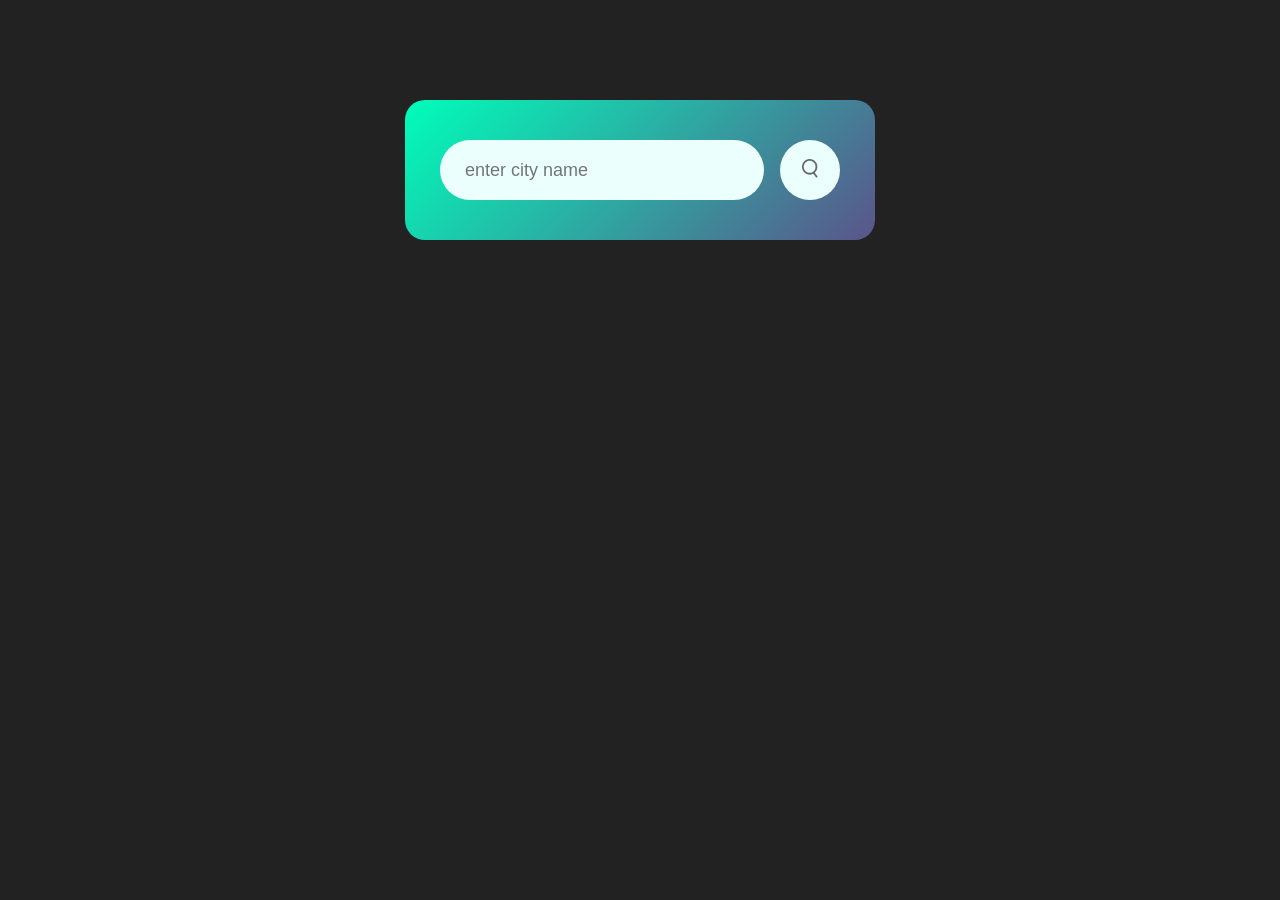
<file: weather/index.html>
<!DOCTYPE html>
<html lang="en">
<head>
    <meta charset="UTF-8">
    <meta name="viewport" content="width=device-width, initial-scale=1.0">
    <title>weather</title>
    <link rel="stylesheet" href="style.css">
</head>
<body>
    <div class="card">
        <div class="search">
            <input type="text" placeholder="enter city name" spellcheck="false">
            <button><img src="images/search.png"></button>
        </div>
        <div class="weather">
            <img src="images/rain.png" class="weather-icon">
            <h1 class="temp">22°c</h1>
            <h2 class="city">New York</h2>
            <div class="detailes">
                <div class="col">
                    <img src="images/humidity.png" >
                    <div>
                        <p class="humidity">50%</p>
                        <p>humidity</p>
                    </div>
                </div>
                <div class="col">
                    <img src="images/wind.png" >
                    <div>
                        <p class="wind">15 km/h</p>
                        <p>wind speed</p>
                    </div>
                </div>
            </div>
        </div>
    </div>
 <script>
    const apikey = "d225d2015537aa4995e018103aaa1f93";
    const apiUrl = "https://api.openweathermap.org/data/2.5/weather?&units=metric&q=";
    const searchBox = document.querySelector(".search input");
    const searchBtn = document.querySelector(".search button");
    const weatherIcon = document.querySelector(".weather-icon");
    async function checkWeather(city){
        const response = await fetch(apiUrl + city + `&appid=${apikey}`);
        var data = await response.json();
       

        document.querySelector(".city").innerHTML = data.name;
        document.querySelector(".temp").innerHTML = Math.round(data.main.temp )+ "°c";
        document.querySelector(".humidity").innerHTML = data.main.humidity + "%";
        document.querySelector(".wind").innerHTML = data.wind.speed + " km/h";
        if(data.weather[0].main == "Clouds"){
            weatherIcon.src = "images/clouds.png";
        }
        else if(data.weather[0].main == "Clear"){
            weatherIcon.src = "images/clear.png";
        }
        else if(data.weather[0].main == "Rain"){
            weatherIcon.src = "images/rain.png";
        }
        else if(data.weather[0].main == "Drizzle"){
            weatherIcon.src = "images/drizzle.png";
        }
        else if(data.weather[0].main == "Mist"){
            weatherIcon.src = "images/mist.png";
        }
        document.querySelector(".weather").style.display = "block";
    }
    searchBtn.addEventListener("click",()=>{
        checkWeather(searchBox.value);
    })
    
 </script>


</body>
</html>
</file>
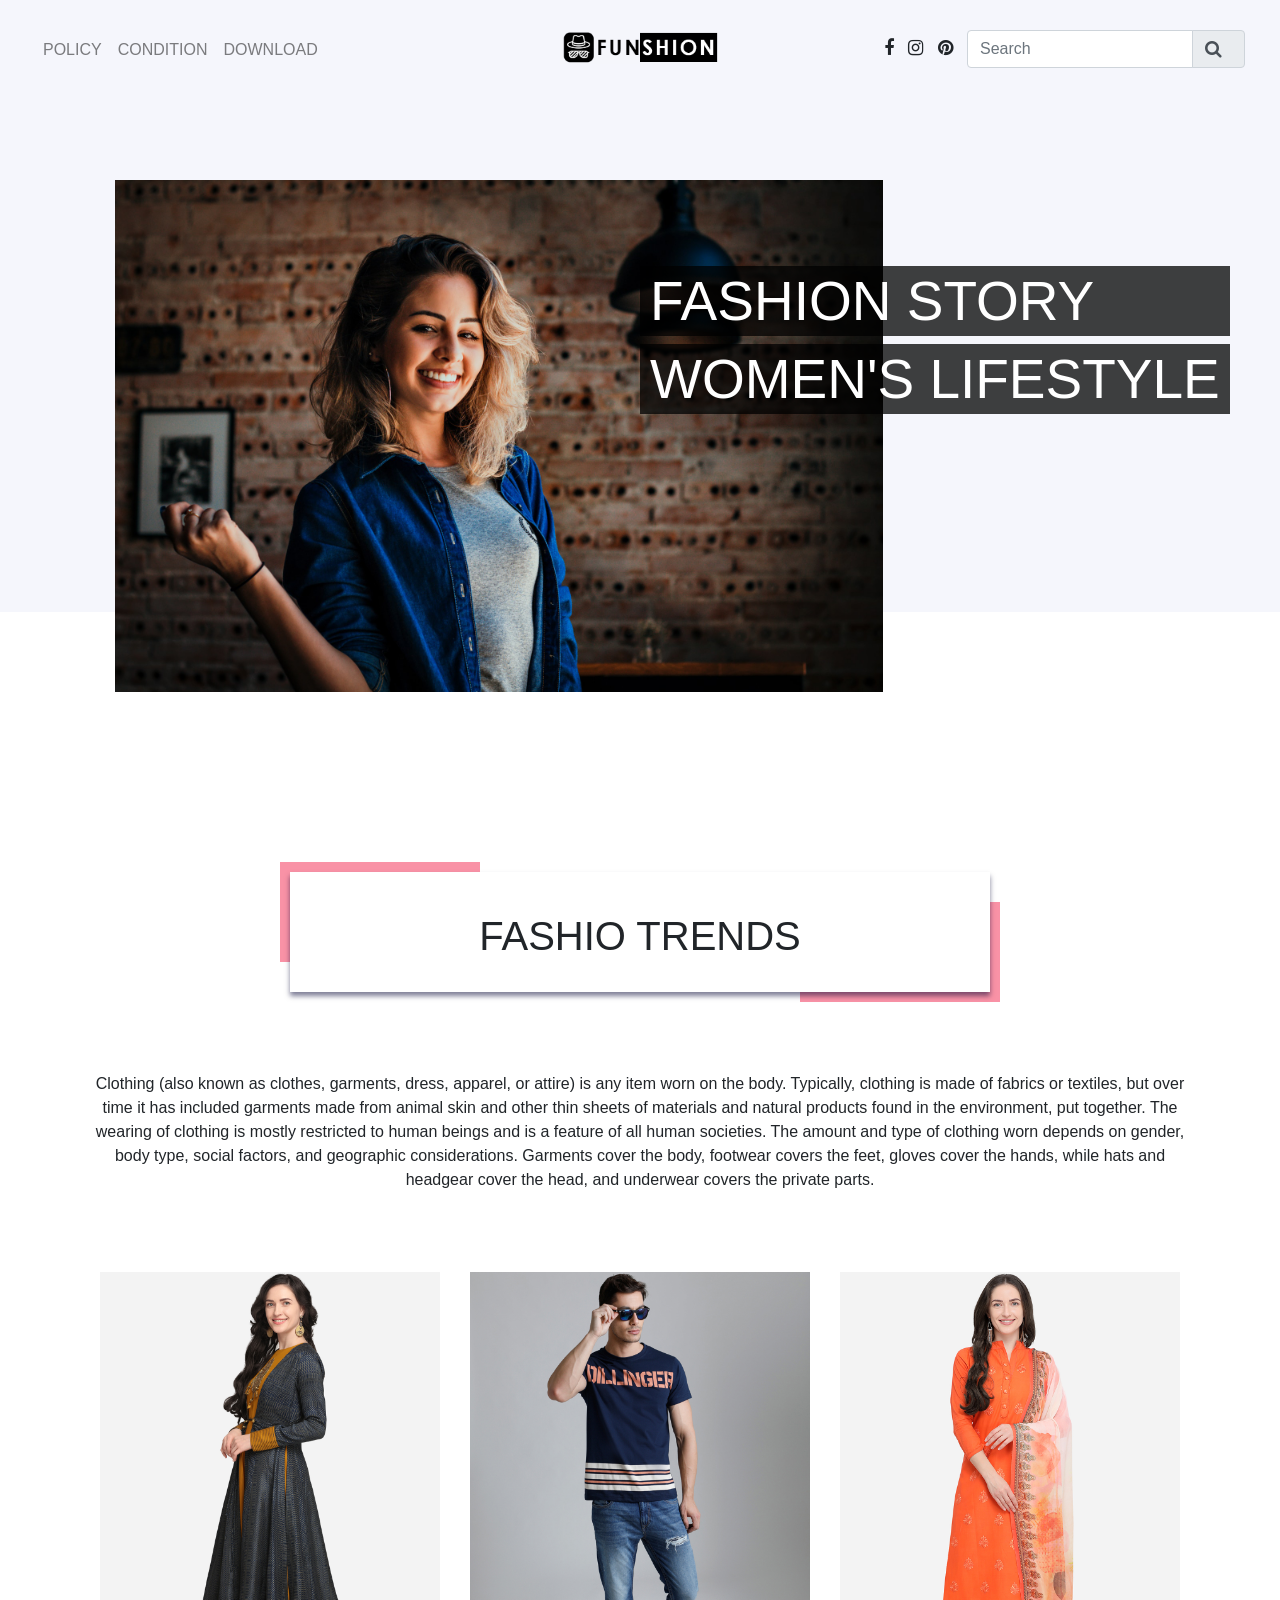
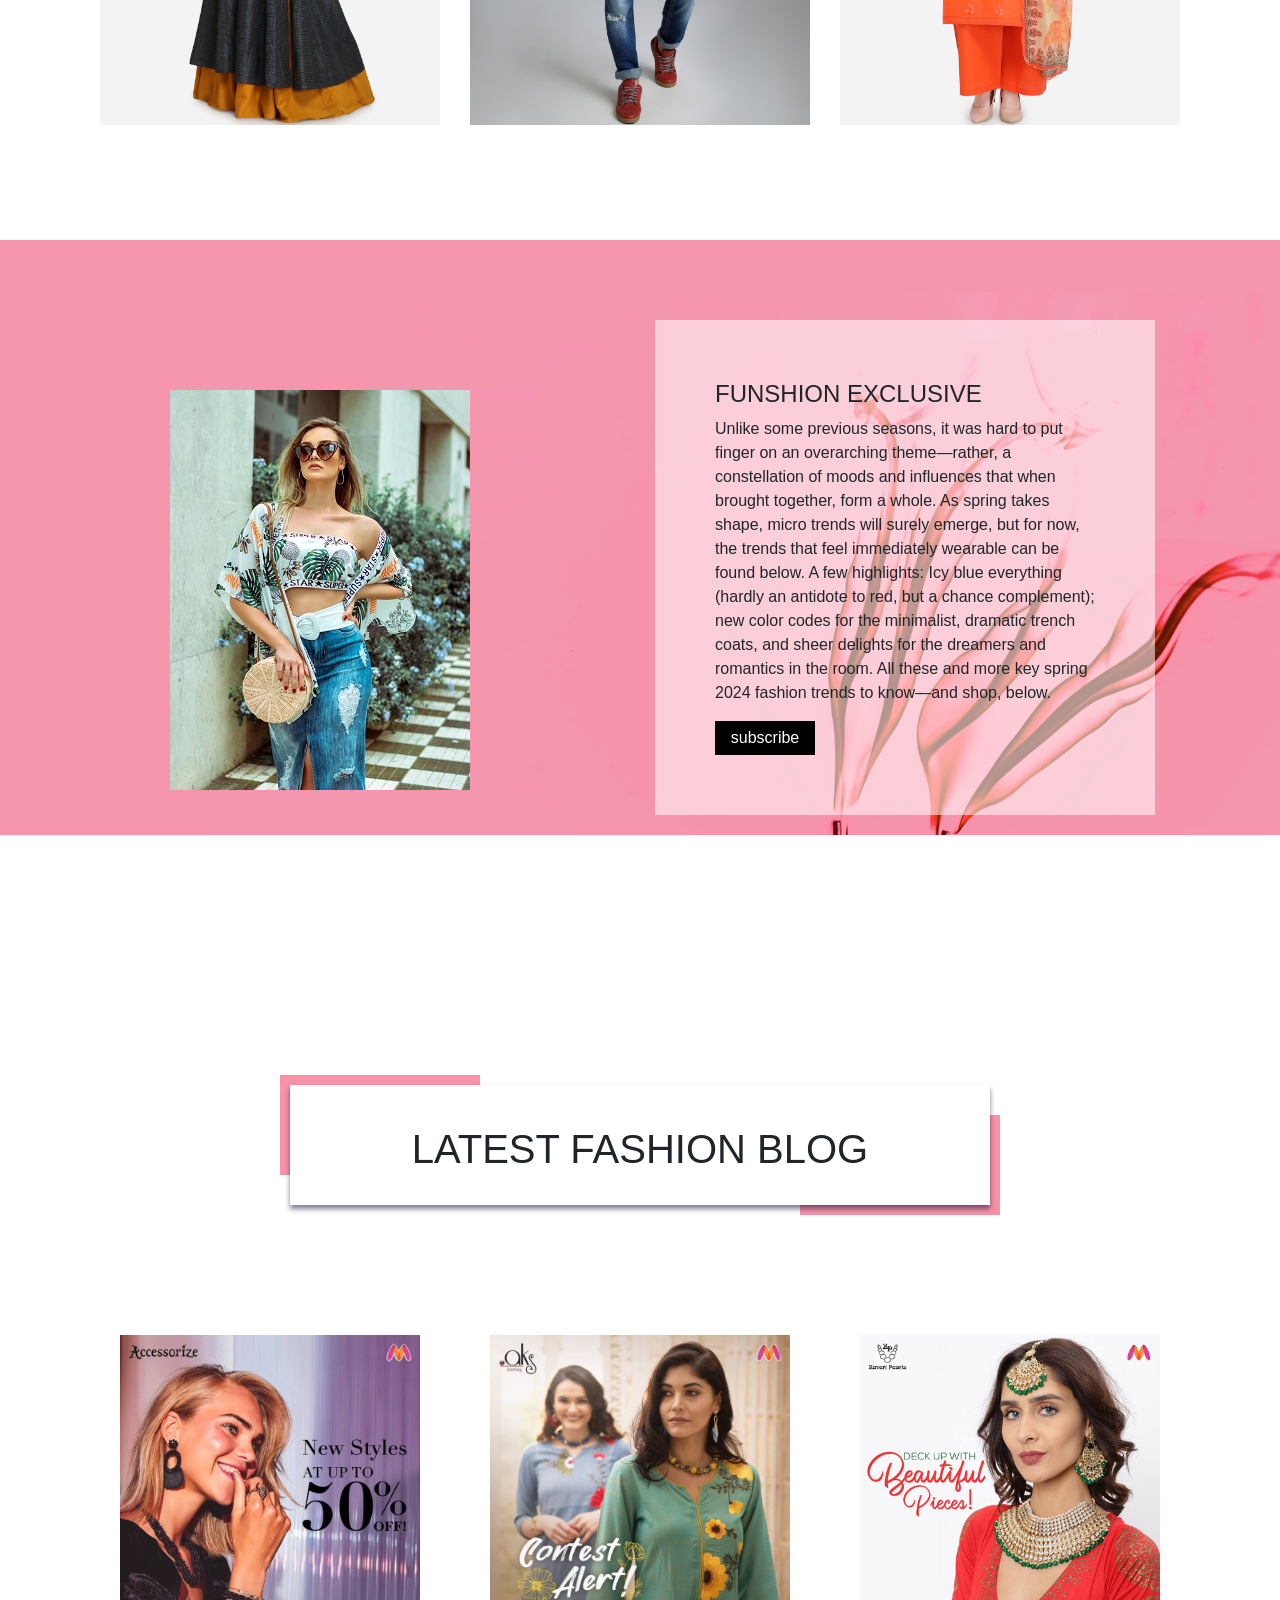
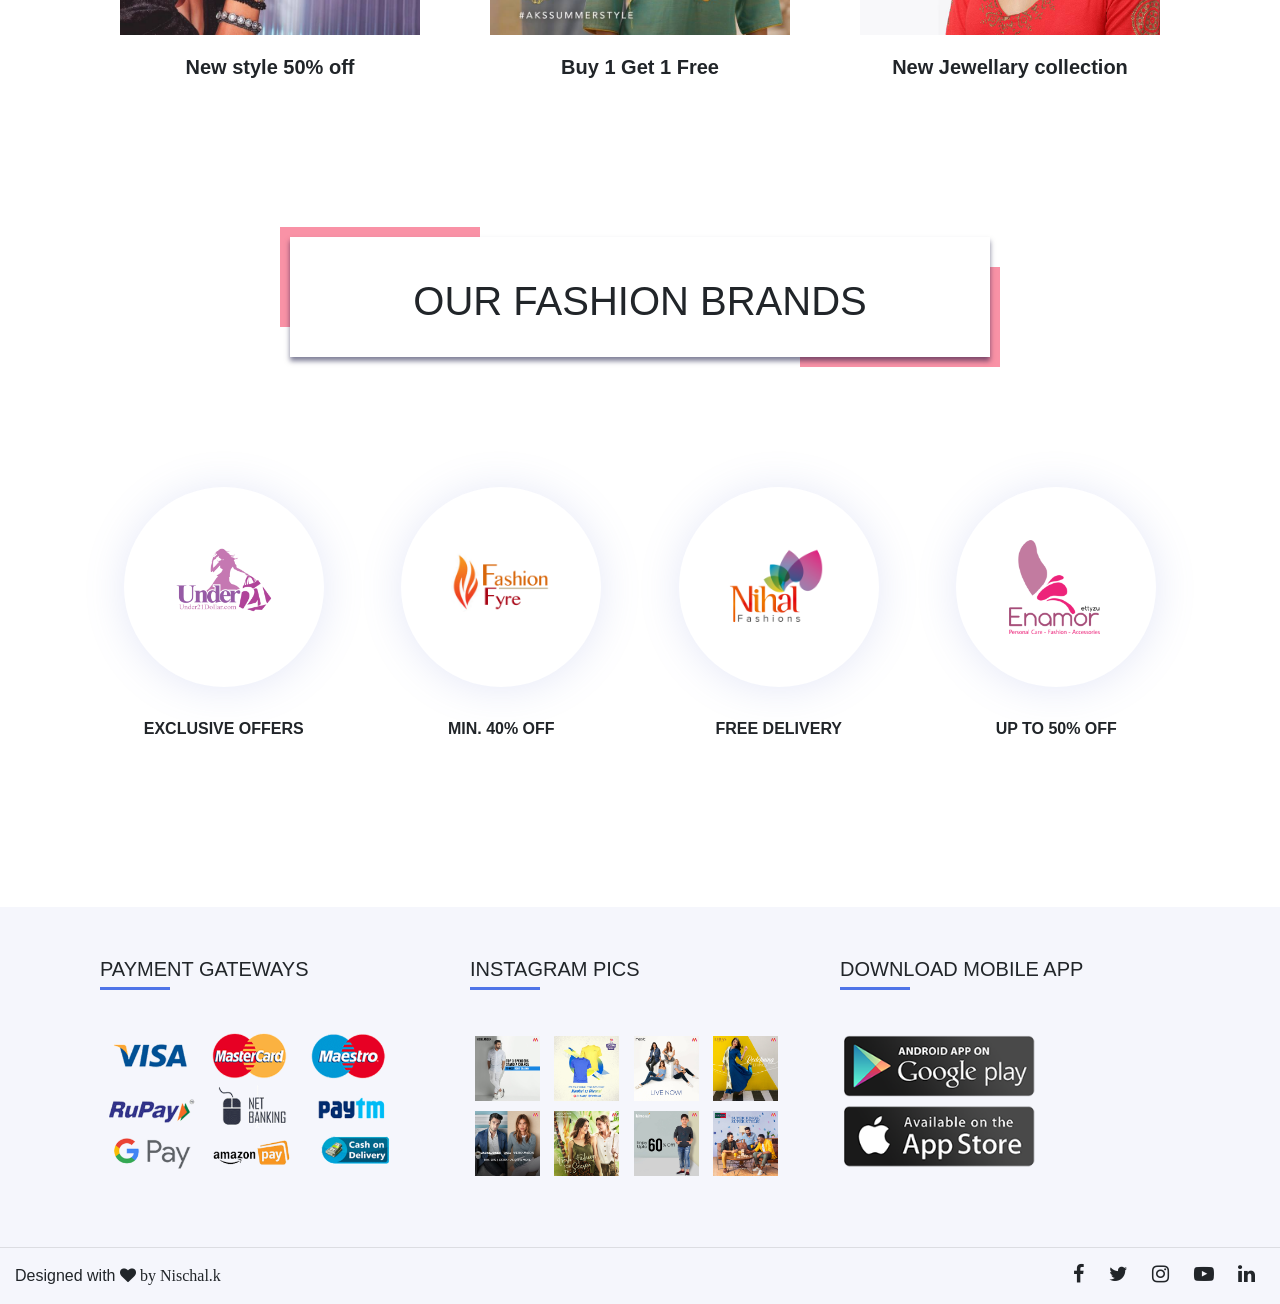
<file: webisite 1/index.html>
<!DOCTYPE html>
<html lang="en">
<head>
    <meta charset="UTF-8">
    <meta name="viewport" content="width=device-width, initial-scale=1.0">
    <title>Fashion Lifestyle Website</title>
    <link rel="stylesheet" href="style.css">
    <link rel="stylesheet" href="https://cdnjs.cloudflare.com/ajax/libs/font-awesome/4.7.0/css/font-awesome.css">
    <link rel="stylesheet" href="https://cdn.jsdelivr.net/npm/bootstrap@4.3.1/dist/css/bootstrap.min.css">
    <script src="https://code.jquery.com/jquery-3.3.1.slim.min.js"></script>
    <script src="https://cdn.jsdelivr.net/npm/bootstrap@4.3.1/dist/js/bootstrap.min.js"></script>
    </head>
<body>
    <section class="header">
        <nav class="navbar navbar-expand-lg navbar-light">
            <a class="navbar-brand" href="#"><img src="Fashion_web_img/fashion-logo.jpg" ></a>
            <button class="navbar-toggler" type="button" data-toggle="collapse" data-target="#navbarNav" aria-controls="navbarNav" aria-expanded="false" aria-label="Toggle navigation">
              <i class="fa fa-bars" ></i>
            </button>
            <div class="collapse navbar-collapse" id="navbarNav">
              <ul class="navbar-nav">
                
                <li class="nav-item">
                  <a class="nav-link" href="#">POLICY</a>
                </li>
                <li class="nav-item">
                  <a class="nav-link" href="#">CONDITION</a>
                </li>
                <li class="nav-item">
                    <a class="nav-link" href="#">DOWNLOAD</a>
                  </li>
              </ul>

              <ul class="right-menu ml-auto">
                
                <li><i class="fa fa-facebook" ></i></li>
                <li><i class="fa fa-instagram" ></i></li>
                <li><i class="fa fa-pinterest" ></i></li>
                <li>
                  <div class="input-group mb-3">
                  <input type="text" class="form-control" placeholder="Search">
                  <div class="input-group-append">
                  <span class="input-group-text" ><i class="fa fa-search" ></i></span>
                    </div>
                  </div>
                </li>
                
              </ul>





            </div>
          </nav>
          <div class="banner">
            <div class="banner-img">
              <img src="Fashion_web_img/banner.jpg">
            </div>
            <div class="banner-title">
              <h1>FASHION STORY</h1>
              <h1>WOMEN'S LIFESTYLE</h1>
            </div>
          </div>
    </section>
    <section class="fashion-trends">
      <div class="container">
        <div class="fashion-box">
          <div class="title-style text-center">
            <h1>FASHIO TRENDS</h1>
          </div>
          <P class="text-center">
            Clothing (also known as clothes, garments, dress, apparel, or attire) is any item worn on the body.
             Typically, clothing is made of fabrics or textiles, but over time it has included garments made from animal skin 
             and other thin sheets of materials and natural products found in the environment, put together. 
             The wearing of clothing is mostly restricted to human beings and is a feature of all human societies.
              The amount and type of clothing worn depends on gender, body type, social factors, and geographic considerations.
               Garments cover the body, footwear covers the feet, gloves cover the hands, while hats and headgear cover the head, and underwear covers the private parts.
          </P>
        </div>
        <div class="row">
          <div class="col-md-4">
            <div class="trending-img">
              <img src="Fashion_web_img/trend-1.jpg" >
              <button class="btn-buy">Buy Now</button>
              <div class="overlay"></div>

            </div>
          </div>
          <div class="col-md-4">
            <div class="trending-img">
              <img src="Fashion_web_img/trend-2.jpg" >
              <button class="btn-buy">Buy Now</button>
              <div class="overlay"></div>

            </div>
          </div>
          <div class="col-md-4">
            <div class="trending-img">
              <img src="Fashion_web_img/trend-3.jpg" >
              <button class="btn-buy">Buy Now</button>
              <div class="overlay"></div>

            </div>

          </div>
        </div>
      </div>
    </section>
    <section class="offer">
      <div class="row">
        <div class="col-md-6  text-center" >
          <img src="Fashion_web_img/exclusive.jpeg">
        </div>
        <div class="col-md-6">
          <div class="subscribe">
            <h4>FUNSHION EXCLUSIVE</h4>
            <P>Unlike some previous seasons, it was hard to put finger on an overarching theme—rather, 
              a constellation of moods and influences that when brought together, form a whole.
              As spring takes shape, micro trends will surely emerge, but for now, the trends that feel immediately wearable can be found below.
              A few highlights: Icy blue everything (hardly an antidote to red, but a chance complement); new color codes for the minimalist, dramatic trench coats, 
              and sheer delights for the dreamers and romantics in the room. All these and more key spring 2024 fashion trends to know—and shop, below.
              </P>
              <a href="#">subscribe</a>
          </div>
        </div>
      </div>
    </section>
    <section class="fashion-blog">
      <div class="title-style text-center">
        <h1>LATEST FASHION BLOG</h1>
      </div>
      <div class="container">
        <div class="row">
          <div class="col-md-4 text-center">
            <div class="blog-img">
              <img src="Fashion_web_img/blog-1.jpg" >
            </div>
            <h5>New style 50% off</h5>
          </div>
          <div class="col-md-4 text-center">
            <div class="blog-img">
              <img src="Fashion_web_img/blog-2.jpg" >
            </div>
            <h5>Buy 1 Get 1 Free</h5>
          </div>
          <div class="col-md-4 text-center">
            <div class="blog-img">
              <img src="Fashion_web_img/blog-3.jpg" >
            </div>
            <h5>New Jewellary collection</h5>
          </div>
          
        </div>
      </div>

    </section>
    <section class="fashion-brands">
      <div class="title-style text-center">
        <h1>OUR FASHION BRANDS</h1>
      </div>
      <div class="container">
        <div class="row text-center">
          <div class="col-md-3">
            <div class="brand-logo">
              <img src="Fashion_web_img/brand1.png">
            </div>
            <p>EXCLUSIVE OFFERS</p>
             </div>
          <div class="col-md-3">
            <div class="brand-logo">
              <img src="Fashion_web_img/brand2.png">
            </div>
            <p>MIN. 40% OFF</p>

             </div>
          <div class="col-md-3">
            <div class="brand-logo">
              <img src="Fashion_web_img/brand3.png">
            </div>
            <p>FREE DELIVERY</p>
          </div>
          <div class="col-md-3">
            <div class="brand-logo">
              <img src="Fashion_web_img/brand4.png">
            </div>
            <p>UP TO 50% OFF</p>

             </div>


        </div>
      </div>
    </section>
    <section class="footer">
      <div class="container">
        <div class="row">
          <div class="col-md-4">
            <div class="payment">
            <h5>PAYMENT GATEWAYS</h5>
            <img src="Fashion_web_img/payment.png" >
          </div>
          </div>
          <div class="col-md-4">
            <div class="insta-img">
              <h5>INSTAGRAM PICS</h5>
              <img src="Fashion_web_img/insta1.jpg">
              <img src="Fashion_web_img/insta2.jpg">
              <img src="Fashion_web_img/insta3.jpg">
              <img src="Fashion_web_img/insta4.jpg">
              <img src="Fashion_web_img/insta5.jpg">
              <img src="Fashion_web_img/insta6.jpg">
              <img src="Fashion_web_img/insta7.jpg">
              <img src="Fashion_web_img/insta8.jpg">
             
            </div>
          </div>
          <div class="col-md-4">
            <div class="app-download">
              <h5>DOWNLOAD MOBILE APP</h5>
              <img src="Fashion_web_img/play-store.png" >
              <img src="Fashion_web_img/app-store.png" >
            </div>
          </div>
        </div>
      </div>
      <hr>
      <div class="row">
        <div class="col-md-8">
          <p class="copyright">Designed with <i class="fa fa-heart"> by Nischal.k</i></p>
        </div>
        <div class="col-md-4">
          <div class="footer-icons">
            <i class="fa fa-facebook"></i>
            <i class="fa fa-twitter"></i>
            <i class="fa fa-instagram"></i>
            <i class="fa fa-youtube-play"></i>
            <i class="fa fa-linkedin"></i>






          </div>
        </div>
      </div>
    </section>
</body>
</html>
</file>
<file: weather/style.css>
*{
    margin: 0;
    padding: 0;
    font-family: 'poppins',sans-serif;
    box-sizing: border-box;
}
body{
    background: #222;
}
.card{
    width: 90%;
    max-width: 470px;
    background: linear-gradient(135deg,#00feba,#5b548a);
    color: #fff;
    margin: 100px auto 0;
    border-radius: 20px;
    padding: 40px 35px;
    text-align: center;
}
.search{
    width: 100%;
    display: flex;
    align-items: center;
    justify-content: space-between;
}
.search input{
    border: 0;
    outline: 0;
    background: #ebfffc;
    color: #555;
    padding: 10px 25px;
    height: 60px;
    border-radius: 30px;
    flex: 1;
    margin-right: 16px;
    font-size: 18px;
}
.search button{
    border: 0;
    outline: 0;
    background: #ebfffc;
    border-radius: 50%;
    width: 60px;
    height: 60px;
    cursor: pointer;
}
.search button img{
    width: 16px;
}
.weather-icon{
    width: 170px;
    margin-top: 30px;
}
.weather h1{
    font-size: 80px;
    font-weight: 500;
}
.weather h2{
    font-size: 45px;
    font-weight: 400;
    margin-top: -10px;
}
.detailes{
    display: flex;
    align-items: center;
    justify-content: space-between;
    padding: 0 20px;
    margin-top: 50px;
}
.col{
    display: flex;
    align-items: center;
    text-align: left;
}
.col img{
    width: 40px;
    margin-right: 10px;
    
}
.humidity, .wind{
    font-size: 28px;
    margin-top: -6px;
}
.weather{
    display: none;
}
</file>
<file: webisite 1/style.css>
*{
    margin: 0;
    padding: 0;
}
.right-menu li{
    display:inline-block;
    margin-top: 30px !important;

}
.right-menu li .fa{
    font-size: 18px;
    margin-right: 10px;
    cursor: pointer;
}
.navbar-brand img{
    width: 160px;
}
.navbar-brand {
    left: 50%;
    top: 25px;
    transform: translateX(-50%);
    position: absolute;
}
.header{
    background: #f5f6fc;
    margin-bottom: 80px;
}
.navbar {
    padding: 0 35px !important;

}
.navbar-toggler{
    border: none !important;
    outline: none !important;
    padding: 0 !important;
    margin-top: 30px;
}
.navbar-toggler .fa{
    font-size: 30px;
    cursor: pointer;
}
.banner-img{
    margin: 80px 115px;
    width: 60%;
}
.banner-img img{
    width: 100%;
    margin-bottom: -80px;
}
.banner{
    position: relative;
}
.banner-title{
    position: absolute;
    left: 50%;
    top: 20%;
}
.banner-title h1{
    font-size: 55px;
    background: rgba(0, 0, 0, 0.75);
    color: #fff;
    line-height: 70px;
    padding: 0px 10px 0 10px;
}
.fashion-trends{
    padding: 100px 0;
}
.fashion-box{
    margin: 80px 0;
}
.title-style h1{

    padding: 40px 0;


}
.title-style{
    margin: 0 auto 80px;
    height: 120px;
    width: 80%;
    max-width: 700px;
    background: #fff;
    position: relative;
    box-shadow: 0 4px 5px 0 rgba(0, 0, 50, 0.5);
}
.title-style::after{
    content: '';
    height: 100px;
    width: 200px;
    background-color: #f992a6;
    position: absolute;
    top: -10px;
    left: -10px;
    z-index: -1;
}
.title-style::before{
    content: '';
    height: 100px;
    width: 200px;
    background-color: #f992a6;
    position: absolute;
    bottom: -10px;
    right: -10px;
    z-index: -1;
}
.trending-img{
    position: relative;
    margin-bottom:15px;

}
.trending-img img{
    width: 100%;

}
.btn-buy{
    width: 150px;
    padding: 10px 0;
    outline: none !important;
    border: 0;
    border-radius: 2px;
    position: absolute;
    background: #fff;
    left: 50%;
    bottom: 0;
    transform: translate(-50%,0);
    transition: .6s;
    opacity: 0;
    z-index:1;

}
.trending-img:hover .btn-buy{
    transform: translate(-50%,50%);
    bottom: 50%;
    opacity: 1;


}
.overlay{
    height: 0;
    width: 100%;
    background: #333;
    position: absolute;
    top: 0;
    opacity: 0;
    transition: .5s;
}
.trending-img:hover .overlay{
    opacity: .5;
    height: 100%;

}
.offer{
    background-image: url(Fashion_web_img/fashion.jpg);
    background-size: cover;
    background-position: center;
}
.row{
    margin: initial !important;
}
.subscribe{
    max-width: 500px;
    margin-top: 80px;
    padding: 60px;
    background: #ffffff8c;
    margin-bottom: 20px;
}
.subscribe a{
    width: 100px;
    display: block;
    color: #fff !important;
    background: black;
    text-decoration: none !important;
    padding: 5px;
    text-align: center;

}
.offer img{
    width: 300px;
    height: 400px;
    margin: -100px;
    margin-top: 150px;
}
.fashion-blog{
    margin: 250px 0 150px 0;

}
.blog-img{
    margin-top: 50px;
    height: 300px;
    width: 300px;
    display: inline-block;

}
.blog-img img{
    width: 100%;
    height: 100%;

}
.fashion-blog h5{
    margin-top: 20px;
    font-weight: bold;

}
.fashion-brands{
    margin-bottom: 150px;
}
.brand-logo{
    width: 200px;
    height: 200px;
    background: #fff;
    border-radius: 50%;
    margin: 50px auto 30px;
    box-shadow: 0 2px 40px 0 rgba(110,130,208, .18);

}
.brand-logo img{
    width:100px;
    margin: 50px auto;

}
.fashion-brands P{
    margin-top: 30px;
    font-weight: bold;
}
.footer{
    margin-top: 150px;
    background: #f5f6fc;
}

.payment,.insta-img,.app-download {
    margin: 50px auto;
}
.payment img{
    width: 300px;
    cursor: pointer;
}
.insta-img img{
    width: 75px;
    padding: 5px;
    cursor: pointer;

}
.app-download img{
    width: 200px;
}
.footer h5{
    margin-bottom: 50px;

}
.footer h5::before{
    content: '';
    width: 70px;
    height: 3px;
    background: #4f74e8;
    top: 80px;
    position: absolute;
}
.footer-icons{
    text-align: right;
    
}
.footer-icons .fa{
    margin: 0 10px auto;
    font-size: 20px;
    cursor: pointer;
}
</file>
